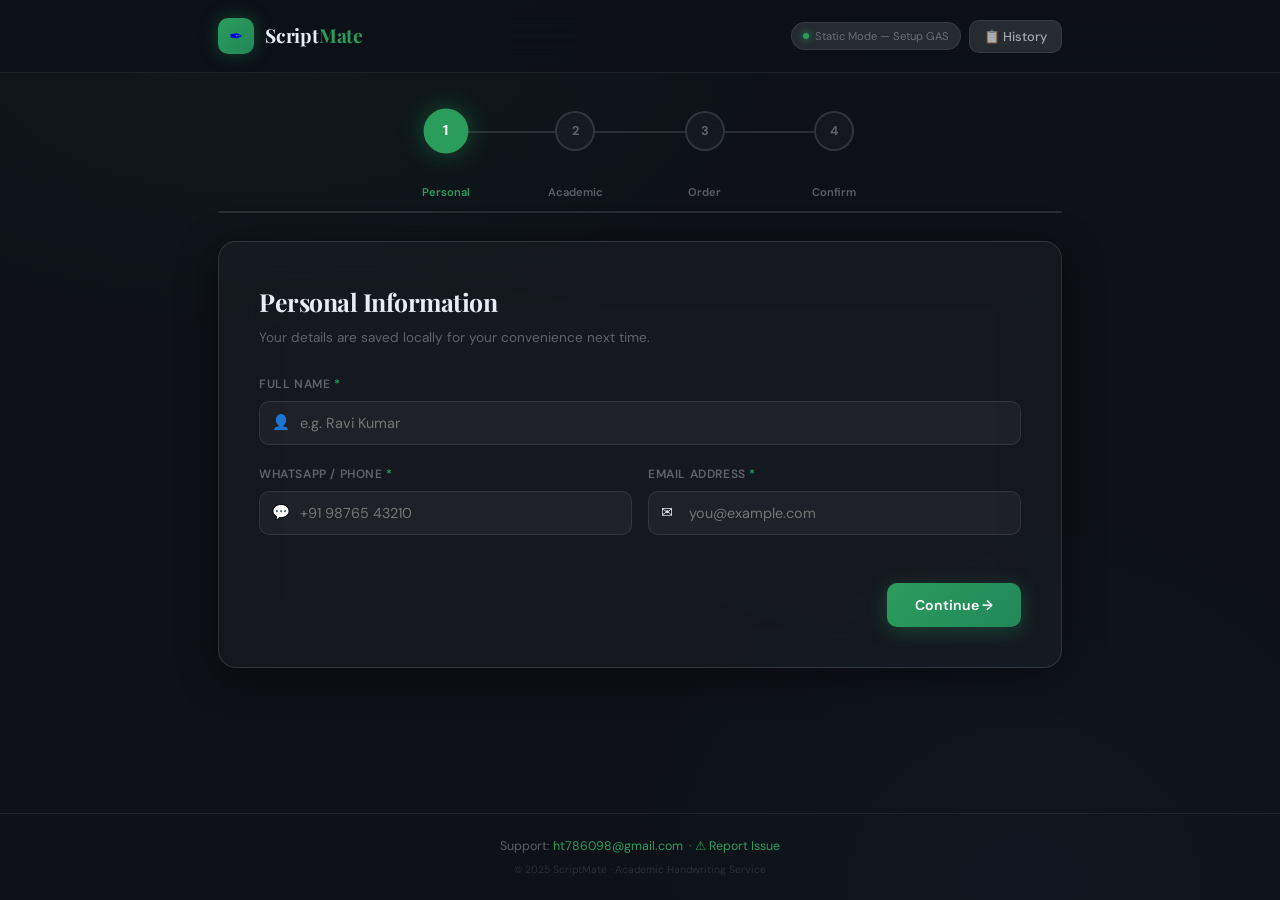
<file: index.html>
<!DOCTYPE html>
<html lang="en">
<head>
<meta charset="UTF-8"/>
<meta name="viewport" content="width=device-width,initial-scale=1.0,maximum-scale=1.0"/>
<title>ScriptMate — Academic Handwriting Service</title>
<meta name="description" content="Professional academic handwriting service for students. Assignments, Class Work, Records & Observations."/>
<link rel="preconnect" href="https://fonts.googleapis.com"/>
<link href="https://fonts.googleapis.com/css2?family=Playfair+Display:wght@600;700;800&family=DM+Sans:wght@300;400;500;600&family=JetBrains+Mono:wght@400;500;600&display=swap" rel="stylesheet"/>
<link rel="stylesheet" href="static/css/main.css"/>
</head>
<body>
<div id="app">

<!-- HEADER -->
<header class="header">
  <div class="container">
    <div class="hdr-inner">
      <a class="logo" href="index.html">
        <div class="logo-icon">✒️</div>
        <span class="logo-text">Script<span>Mate</span></span>
      </a>
      <div class="hdr-right">
        <span class="db-badge"><span class="db-dot on" id="dbDot"></span><span id="dbTxt">Static Mode</span></span>
        <button class="btn-ghost" onclick="openHistory()">📋 History</button>
      </div>
    </div>
  </div>
</header>

<!-- MAIN -->
<main>
<div class="container">
<div class="stepper-wrap">

  <!-- Stepper -->
  <nav class="stepper" aria-label="Order steps">
    <div class="step-item-wrap"><div class="step-circle active" id="sc1">1</div><span class="step-lbl active" id="sl1">Personal</span></div>
    <div class="step-conn" id="cn1"></div>
    <div class="step-item-wrap"><div class="step-circle" id="sc2">2</div><span class="step-lbl" id="sl2">Academic</span></div>
    <div class="step-conn" id="cn2"></div>
    <div class="step-item-wrap"><div class="step-circle" id="sc3">3</div><span class="step-lbl" id="sl3">Order</span></div>
    <div class="step-conn" id="cn3"></div>
    <div class="step-item-wrap"><div class="step-circle" id="sc4">4</div><span class="step-lbl" id="sl4">Confirm</span></div>
  </nav>
  <div class="prog-wrap"><div class="prog-fill" id="progFill" style="width:25%"></div></div>

  <!-- STEP 1 — Personal -->
  <section id="s1" class="step-section">
    <div class="card">
      <div class="card-title">Personal Information</div>
      <div class="card-sub">Your details are saved locally for your convenience next time.</div>

      <div class="autofill-bar hidden" id="autofillBar">
        <span>✨</span><p>Welcome back! Details auto-filled.</p>
        <button class="af-clear" onclick="clearSaved()">Clear</button>
      </div>

      <div class="field">
        <label class="lbl">Full Name <span class="req">*</span></label>
        <div class="inp-wrap"><span class="inp-ico">👤</span>
          <input type="text" id="f_name" class="has-ico" placeholder="e.g. Ravi Kumar" autocomplete="name"/>
        </div>
        <div class="err" id="e_name">⚠ Minimum 3 characters required</div>
      </div>

      <div class="field-row">
        <div class="field">
          <label class="lbl">WhatsApp / Phone <span class="req">*</span></label>
          <div class="inp-wrap"><span class="inp-ico">💬</span>
            <input type="tel" id="f_phone" class="has-ico" placeholder="+91 98765 43210" maxlength="15" autocomplete="tel"/>
          </div>
          <div class="err" id="e_phone">⚠ Enter a valid phone number</div>
        </div>
        <div class="field">
          <label class="lbl">Email Address <span class="req">*</span></label>
          <div class="inp-wrap"><span class="inp-ico">✉️</span>
            <input type="email" id="f_email" class="has-ico" placeholder="you@example.com" autocomplete="email"/>
          </div>
          <div class="err" id="e_email">⚠ Enter a valid email address</div>
        </div>
      </div>

      <div class="btn-row"><button class="btn btn-primary" onclick="nextStep(2)">Continue →</button></div>
    </div>
  </section>

  <!-- STEP 2 — Academic -->
  <section id="s2" class="step-section hidden">
    <div class="card">
      <div class="card-title">Academic Details</div>
      <div class="card-sub">Tell us about your course and the type of work needed.</div>

      <div class="field-row">
        <div class="field">
          <label class="lbl">College Name <span class="req">*</span></label>
          <input type="text" id="f_college" placeholder="e.g. JNTU Hyderabad"/>
          <div class="err" id="e_college">⚠ Enter college name (min 3 chars)</div>
        </div>
        <div class="field">
          <label class="lbl">Roll Number <span class="req">*</span></label>
          <input type="text" id="f_roll" placeholder="e.g. 21A91A0501"/>
          <div class="err" id="e_roll">⚠ Enter your roll number</div>
        </div>
      </div>

      <div class="field-row-3">
        <div class="field">
          <label class="lbl">Level <span class="req">*</span></label>
          <select id="f_level" onchange="updateYearOptions()"><option value="">— Select —</option>
            <option>B.Tech</option><option>Degree</option><option>Masters</option><option>Diploma</option>
          </select>
          <div class="err" id="e_level">⚠ Select level</div>
        </div>
        <div class="field">
          <label class="lbl">Year <span class="req">*</span></label>
          <select id="f_year"><option value="">—</option>
            <option>1</option><option>2</option><option>3</option><option>4</option>
          </select>
          <div class="err" id="e_year">⚠ Select</div>
        </div>
        <div class="field">
          <label class="lbl">Semester <span class="req">*</span></label>
          <select id="f_sem"><option value="">—</option>
            <option>1</option><option>2</option><option>3</option><option>4</option>
            <option>5</option><option>6</option><option>7</option><option>8</option>
          </select>
          <div class="err" id="e_sem">⚠ Select</div>
        </div>
      </div>

      <div class="field">
        <label class="lbl">Work Type <span class="req">*</span></label>
        <div class="chip-group">
          <label class="chip"><input type="radio" name="wtype" value="Assignment"/><span class="chip-lbl">📝 Assignment</span></label>
          <label class="chip"><input type="radio" name="wtype" value="Class Work"/><span class="chip-lbl">📒 Class Work</span></label>
          <label class="chip"><input type="radio" name="wtype" value="Record"/><span class="chip-lbl">📗 Record</span></label>
          <label class="chip"><input type="radio" name="wtype" value="Observation"/><span class="chip-lbl">🔬 Observation</span></label>
        </div>
        <div class="err" id="e_wtype">⚠ Select a work type</div>
      </div>

      <div class="field">
        <label class="lbl">Extras</label>
        <div class="chip-group">
          <label class="chip">
            <input type="checkbox" id="f_graphs" onchange="calcBillLocal()"/>
            <span class="chip-lbl">📊 Includes Graphs <span class="extra-note">(+₹3/page)</span></span>
          </label>
        </div>
      </div>

      <div class="btn-row">
        <button class="btn btn-secondary" onclick="nextStep(1)">← Back</button>
        <button class="btn btn-primary" onclick="nextStep(3)">Continue →</button>
      </div>
    </div>
  </section>

  <!-- STEP 3 — Order Details -->
  <section id="s3" class="step-section hidden">
    <div class="card">
      <div class="card-title">Order Details</div>
      <div class="card-sub">Specify subject, page count, and any special instructions.</div>

      <div class="field">
        <label class="lbl">Subject Name <span class="req">*</span></label>
        <input type="text" id="f_subject" placeholder="e.g. Data Structures & Algorithms"/>
        <div class="err" id="e_subject">⚠ Enter the subject name</div>
      </div>

      <div class="field">
        <label class="lbl">Number of Pages <span class="req">*</span></label>
        <div class="num-step">
          <button type="button" class="ns-btn" onclick="chgPg(-1)">−</button>
          <input type="number" id="f_pages" value="5" min="1" max="500" oninput="calcBillLocal()"/>
          <button type="button" class="ns-btn" onclick="chgPg(1)">+</button>
          <span class="pg-note">pages</span>
        </div>
        <div class="err" id="e_pages">⚠ Min 1, max 500 pages</div>
      </div>

      <div class="field">
        <label class="lbl">Reference File <span class="opt-note">(PDF/DOC — max 10 MB, optional)</span></label>
        <div class="file-drop" id="fileDrop">
          <input type="file" id="f_file" accept=".pdf,.doc,.docx" onchange="handleFile(this)"/>
          <div class="file-ico">📎</div>
          <p>Drag & drop or <strong>browse files</strong></p>
          <p class="file-types">PDF, DOC, DOCX only</p>
        </div>
        <div class="file-info hidden" id="fileInfo">📄 <span id="fileInfoTxt"></span></div>
        <div class="err" id="e_file">⚠ Invalid file type or size exceeds 10 MB</div>
        <small style="color:var(--mist3);font-size:.72rem;margin-top:4px;display:block">Note: In static mode, file names are noted but files are not uploaded to a server.</small>
      </div>

      <div class="field">
        <label class="lbl">Writing Instructions</label>
        <textarea id="f_instructions" placeholder="e.g. Use blue pen, neat cursive, add margin headings, skip page 4 cover…"></textarea>
      </div>

      <!-- Live Bill -->
      <div class="live-bill" id="liveBill">
        <div class="lb-head">💡 Live Price Estimate</div>
        <div class="lb-row"><span class="lb-l">Pages</span><span class="lb-v" id="b_pg">5</span></div>
        <div class="lb-row"><span class="lb-l">Base Cost (first 15 @ ₹5, rest @ ₹3)</span><span class="lb-v" id="b_base">₹25.00</span></div>
        <div class="lb-row"><span class="lb-l">Graph Charges (+₹3/page, if selected)</span><span class="lb-v" id="b_graph">₹0.00</span></div>
        <div class="lb-total"><span>Grand Total</span><span class="lb-total-v" id="b_total">₹25.00</span></div>
      </div>

      <!-- Terms -->
      <div class="terms-box">
        <h4 class="terms-title">⚠️ Terms & Conditions</h4>
        <ul class="terms-list">
          <li>No refunds once the order is assigned to a writer.</li>
          <li>Accuracy depends entirely on the instructions provided.</li>
          <li>Delivery timelines are estimates and may vary.</li>
          <li>Uploaded files are reference only — do not share confidential data.</li>
        </ul>
        <div class="agree-row">
          <input type="checkbox" id="f_terms"/>
          <label for="f_terms">I have read and agree to the <strong>Terms & Conditions</strong>. I understand no refund will be issued after order confirmation.</label>
        </div>
        <div class="err" id="e_terms">⚠ You must agree to proceed</div>
      </div>

      <div class="btn-row">
        <button class="btn btn-secondary" onclick="nextStep(2)">← Back</button>
        <button class="btn btn-primary" id="submitBtn" onclick="submitOrder()">🚀 Place Order</button>
      </div>
    </div>
  </section>

  <!-- STEP 4 — Success -->
  <section id="s4" class="step-section hidden">
    <div class="success-card">
      <div class="success-center">
        <div class="success-icon">✓</div>
        <h2 class="success-title">Order Confirmed! 🎉</h2>
        <p class="success-sub">Your handwritten work order has been placed successfully.</p>
        <div class="oid-badge" id="finalOid"></div>
      </div>

      <div class="info-section">
        <h3 class="info-sec-title">Customer Details</h3>
        <div class="info-grid" id="fin_customer"></div>
      </div>
      <div class="info-section">
        <h3 class="info-sec-title">Academic Details</h3>
        <div class="info-grid" id="fin_academic"></div>
      </div>
      <div class="info-section">
        <h3 class="info-sec-title">Bill Breakdown</h3>
        <div class="live-bill" id="fin_bill">
          <div class="lb-row"><span class="lb-l">Subject</span><span class="lb-v" id="fin_sub"></span></div>
          <div class="lb-row"><span class="lb-l">Work Type</span><span class="lb-v" id="fin_wt"></span></div>
          <div class="lb-row"><span class="lb-l">Pages</span><span class="lb-v" id="fin_pg"></span></div>
          <div class="lb-row"><span class="lb-l">Base Cost</span><span class="lb-v" id="fin_base"></span></div>
          <div class="lb-row"><span class="lb-l">Graph Charges</span><span class="lb-v" id="fin_graph"></span></div>
          <div class="lb-total"><span>Grand Total</span><span class="lb-total-v" id="fin_total"></span></div>
        </div>
      </div>

      <div class="info-section" style="border-top:none;padding-top:0">
        <button class="btn btn-wa btn-full" id="waBtn">💬 Confirm on WhatsApp</button>
        <button class="btn btn-dl btn-full" onclick="downloadBill()">⬇️ Download Bill as PDF</button>
        <button class="btn btn-secondary btn-full" style="margin-top:10px" onclick="resetOrder()">+ Place Another Order</button>
      </div>
    </div>
  </section>

</div><!-- /stepper-wrap -->
</div><!-- /container -->
</main>

<!-- Footer -->
<footer class="footer">
  <div class="container">
    <p>Support: <a href="mailto:ht786098@gmail.com">ht786098@gmail.com</a>
    &nbsp;·&nbsp;<a href="mailto:ht786098@gmail.com?subject=Issue%20Report">⚠️ Report Issue</a></p>
    <p class="footer-copy">© 2025 ScriptMate · Academic Handwriting Service</p>
  </div>
</footer>

<!-- History Panel -->
<div class="overlay hidden" id="overlay" onclick="closeHistory()"></div>
<aside class="side-panel hidden" id="histPanel" role="dialog" aria-label="Order History">
  <div class="panel-head">
    <h2>📋 Order History</h2>
    <button class="panel-close" onclick="closeHistory()">✕</button>
  </div>
  <div class="panel-body" id="histBody"></div>
</aside>

<script src="static/js/main.js"></script>
</body>
</html>
</file>
<file: static/css/main.css>
/* ═══════════════════════════════════════════
   ScriptMate — Main Stylesheet v3.0
   Aesthetic: Refined dark academia / ink & parchment
════════════════════════════════════════════ */
@import url('https://fonts.googleapis.com/css2?family=Playfair+Display:wght@600;700;800&family=DM+Sans:wght@300;400;500;600&family=JetBrains+Mono:wght@400;500;600&display=swap');

:root {
  --ink:    #0d1117;
  --ink2:   #161b25;
  --ink3:   #1e2634;
  --sage:   #2a9d5c;
  --sage2:  #22875a;
  --sage3:  rgba(42,157,92,0.14);
  --gold:   #d4a843;
  --gold2:  rgba(212,168,67,0.12);
  --mist:   #e8edf5;
  --mist2:  rgba(232,237,245,0.65);
  --mist3:  rgba(232,237,245,0.35);
  --mist4:  rgba(232,237,245,0.12);
  --red:    #e05252;
  --amber:  #e89c45;
  --blue:   #5b8dee;
  --border: rgba(232,237,245,0.08);
  --border2:rgba(232,237,245,0.13);
  --serif:  'Playfair Display', Georgia, serif;
  --sans:   'DM Sans', system-ui, sans-serif;
  --mono:   'JetBrains Mono', monospace;
  --r:      10px;
  --r-lg:   18px;
  --shadow: 0 8px 40px rgba(0,0,0,0.45);
}

*,*::before,*::after { box-sizing:border-box; margin:0; padding:0 }
html { scroll-behavior:smooth; -webkit-tap-highlight-color:transparent }
body {
  font-family: var(--sans);
  background: var(--ink);
  color: var(--mist);
  min-height: 100vh;
  overflow-x: hidden;
  line-height: 1.65;
}

/* Subtle paper texture + green glow */
body::before {
  content:'';
  position:fixed; inset:0; z-index:0; pointer-events:none;
  background:
    radial-gradient(ellipse 65% 50% at 20% 5%,  rgba(42,157,92,0.055) 0%, transparent 65%),
    radial-gradient(ellipse 50% 70% at 80% 100%, rgba(91,141,238,0.04) 0%, transparent 65%),
    url("data:image/svg+xml,%3Csvg xmlns='http://www.w3.org/2000/svg' width='4' height='4'%3E%3Crect width='4' height='4' fill='%230d1117'/%3E%3Ccircle cx='1' cy='1' r='.4' fill='rgba(255,255,255,0.018)'/%3E%3C/svg%3E");
}

button,input,select,textarea { font-family:inherit; -webkit-appearance:none; appearance:none }

/* ── LAYOUT ── */
#app { position:relative; z-index:1; min-height:100vh; display:flex; flex-direction:column }
.container { max-width:900px; margin:0 auto; padding:0 clamp(14px,4vw,28px); width:100% }
main { flex:1; padding-bottom:56px }
.hidden { display:none !important }

/* ── HEADER ── */
.header {
  padding: clamp(12px,2vw,18px) 0;
  border-bottom: 1px solid var(--border);
  backdrop-filter: blur(28px); -webkit-backdrop-filter: blur(28px);
  position: sticky; top:0; z-index:200;
  background: rgba(13,17,23,0.92);
}
.hdr-inner { display:flex; align-items:center; justify-content:space-between; gap:12px }
.logo { display:flex; align-items:center; gap:11px; text-decoration:none; flex-shrink:0 }
.logo-icon {
  width:36px; height:36px;
  background: linear-gradient(135deg, var(--sage), var(--sage2));
  border-radius:10px; display:grid; place-items:center; font-size:17px;
  box-shadow: 0 0 18px rgba(42,157,92,0.38); flex-shrink:0;
}
.logo-text { font-family:var(--serif); font-size:clamp(1rem,3vw,1.2rem); font-weight:700; letter-spacing:-.01em; color:var(--mist) }
.logo-text span { color:var(--sage) }
.hdr-right { display:flex; gap:8px; align-items:center; flex-wrap:wrap }

.db-badge {
  display:flex; align-items:center; gap:6px;
  font-size:.7rem; color:var(--mist3);
  background:var(--mist4); border:1px solid var(--border);
  padding:4px 11px; border-radius:20px;
}
.db-dot { width:6px; height:6px; border-radius:50%; background:#4a5568; flex-shrink:0 }
.db-dot.on { background:var(--sage); box-shadow:0 0 7px var(--sage) }

.btn-ghost {
  background:var(--mist4); border:1px solid var(--border); color:var(--mist2);
  padding:7px clamp(9px,2vw,14px); border-radius:var(--r);
  font-size:clamp(.72rem,2vw,.8rem); font-weight:500;
  cursor:pointer; transition:all .2s; display:flex; align-items:center; gap:5px;
  white-space:nowrap; text-decoration:none;
}
.btn-ghost:hover { background:rgba(42,157,92,0.1); border-color:rgba(42,157,92,0.35); color:var(--mist) }

/* ── STEPPER ── */
.stepper-wrap { padding: clamp(22px,5vw,38px) 0 0 }
.stepper {
  display:flex; align-items:flex-start; justify-content:center;
  margin-bottom: clamp(20px,4vw,32px);
}
.step-item-wrap {
  display:flex; flex-direction:column; align-items:center;
  padding-bottom:28px; position:relative;
}
.step-circle {
  width:clamp(32px,8vw,40px); height:clamp(32px,8vw,40px);
  border-radius:50%; display:grid; place-items:center;
  font-size:clamp(.68rem,2vw,.8rem); font-weight:700;
  border:2px solid var(--border2); background:rgba(255,255,255,0.03);
  color:var(--mist3); transition:all .4s cubic-bezier(.34,1.56,.64,1); z-index:1;
}
.step-circle.active {
  border-color:var(--sage); background:var(--sage); color:#fff;
  box-shadow:0 0 22px rgba(42,157,92,0.45); transform:scale(1.12);
}
.step-circle.done { border-color:var(--sage); background:var(--sage3); color:var(--sage) }
.step-lbl {
  font-size:clamp(.6rem,1.8vw,.7rem); font-weight:600; color:var(--mist3);
  position:absolute; bottom:-22px; left:50%; transform:translateX(-50%);
  white-space:nowrap; transition:color .3s;
}
.step-lbl.active,.step-lbl.done { color:var(--sage) }
.step-conn {
  width:clamp(30px,7vw,90px); height:2px; background:var(--border2);
  transition:background .4s; margin-top:clamp(16px,4vw,20px); flex-shrink:0;
}
.step-conn.done { background:var(--sage) }
.prog-wrap { height:2px; background:var(--mist4); border-radius:2px; overflow:hidden; margin-bottom:clamp(18px,4vw,28px) }
.prog-fill { height:100%; background:linear-gradient(90deg,var(--sage),#5ad49a); border-radius:2px; transition:width .55s cubic-bezier(.4,0,.2,1) }

/* ── STEP ANIM ── */
.step-section { animation: stepIn .38s cubic-bezier(.34,1.56,.64,1) }
@keyframes stepIn { from{opacity:0;transform:translateY(16px)} to{opacity:1;transform:translateY(0)} }

/* ── CARD ── */
.card {
  background: rgba(255,255,255,0.033);
  border: 1px solid var(--border2);
  border-radius: var(--r-lg);
  padding: clamp(20px,5vw,40px);
  backdrop-filter: blur(24px); -webkit-backdrop-filter: blur(24px);
  box-shadow: var(--shadow);
}
.card-title {
  font-family: var(--serif);
  font-size: clamp(1.2rem,4vw,1.55rem);
  font-weight:700; margin-bottom:4px; letter-spacing:-.02em; color:var(--mist)
}
.card-sub { font-size:clamp(.78rem,2.5vw,.85rem); color:var(--mist3); margin-bottom:clamp(18px,4vw,26px) }

/* ── FORM ── */
.field { margin-bottom: clamp(14px,3vw,20px) }
.field-row   { display:grid; grid-template-columns:1fr 1fr; gap:clamp(10px,3vw,16px) }
.field-row-3 { display:grid; grid-template-columns:2fr 1fr 1fr; gap:clamp(10px,3vw,14px) }
.lbl {
  display:block; font-size:clamp(.68rem,2vw,.75rem); font-weight:600;
  color:var(--mist3); margin-bottom:6px;
  letter-spacing:.05em; text-transform:uppercase;
}
.req { color:var(--sage) }
.inp-wrap { position:relative }
.inp-ico { position:absolute; left:13px; top:50%; transform:translateY(-50%); font-size:.9rem; pointer-events:none }

input[type="text"],input[type="email"],input[type="tel"],
input[type="number"],input[type="password"],select,textarea {
  width:100%; background:rgba(255,255,255,0.04);
  border:1.5px solid rgba(232,237,245,0.09); border-radius:var(--r);
  color:var(--mist); font-family:var(--sans);
  font-size:clamp(.83rem,2.5vw,.9rem);
  padding:clamp(10px,2vw,12px) 14px;
  transition:border-color .22s,background .22s,box-shadow .22s;
  outline:none;
}
.has-ico { padding-left:40px !important }
input:focus,select:focus,textarea:focus {
  border-color:var(--sage); background:rgba(42,157,92,0.06);
  box-shadow:0 0 0 3px rgba(42,157,92,0.12);
}
input.err-f,select.err-f,textarea.err-f {
  border-color:var(--red) !important; background:rgba(224,82,82,0.05) !important;
}
.err { color:var(--red); font-size:.71rem; margin-top:4px; display:none; align-items:center; gap:4px; line-height:1.4 }
.err.show { display:flex }
select option { background:#1a2230; color:var(--mist) }
textarea { resize:vertical; min-height:90px; line-height:1.55 }
input[type="number"]::-webkit-inner-spin-button,
input[type="number"]::-webkit-outer-spin-button { -webkit-appearance:none }

/* Autofill bar */
.autofill-bar {
  display:flex; align-items:center; gap:10px;
  background:rgba(42,157,92,0.07); border:1px solid rgba(42,157,92,0.18);
  border-radius:var(--r); padding:10px 14px; margin-bottom:16px; flex-wrap:wrap;
}
.autofill-bar p { font-size:.8rem; color:var(--mist2); flex:1; min-width:140px }
.af-clear {
  background:rgba(42,157,92,0.16); border:1px solid rgba(42,157,92,0.28);
  color:var(--sage); padding:4px 11px; border-radius:7px;
  font-size:.74rem; font-weight:600; cursor:pointer; font-family:var(--sans);
  white-space:nowrap; transition:background .2s;
}
.af-clear:hover { background:rgba(42,157,92,0.28) }

/* Chip group */
.chip-group { display:flex; flex-wrap:wrap; gap:8px; margin-top:5px }
.chip { position:relative; cursor:pointer }
.chip input { position:absolute; opacity:0; width:0; height:0 }
.chip-lbl {
  display:flex; align-items:center; gap:6px;
  padding:clamp(7px,1.5vw,9px) clamp(12px,2.5vw,16px);
  border-radius:9px; border:1.5px solid rgba(232,237,245,0.1);
  background:rgba(255,255,255,0.03);
  font-size:clamp(.76rem,2vw,.82rem); font-weight:500;
  transition:all .2s; color:var(--mist3); user-select:none;
}
.chip input:checked ~ .chip-lbl { border-color:var(--sage); background:var(--sage3); color:var(--sage) }
.chip-lbl:hover { border-color:rgba(42,157,92,0.35); background:rgba(42,157,92,0.06) }
.extra-note { color:var(--sage); font-size:.7rem }
.opt-note { font-size:.67rem; color:var(--mist3); text-transform:none; letter-spacing:0 }

/* Page stepper */
.num-step { display:flex; align-items:center; gap:10px; flex-wrap:wrap }
.ns-btn {
  width:36px; height:36px; border-radius:9px;
  background:rgba(42,157,92,0.11); border:1px solid rgba(42,157,92,0.28);
  color:var(--sage); font-size:1.3rem; font-weight:700;
  cursor:pointer; transition:all .2s; display:grid; place-items:center; flex-shrink:0;
}
.ns-btn:hover { background:var(--sage); color:#fff }
.num-step input { width:76px; text-align:center; font-family:var(--mono); font-weight:700; font-size:.95rem }
.pg-note { font-size:.8rem; color:var(--sage) }

/* File drop */
.file-drop {
  border:2px dashed rgba(232,237,245,0.1); border-radius:var(--r-lg);
  padding:clamp(20px,4vw,30px); text-align:center;
  cursor:pointer; transition:all .3s; background:rgba(255,255,255,0.02); position:relative;
}
.file-drop:hover,.file-drop.drag { border-color:var(--sage); background:rgba(42,157,92,0.05) }
.file-drop input[type="file"] { position:absolute; inset:0; opacity:0; cursor:pointer; width:100%; height:100% }
.file-ico { font-size:2rem; margin-bottom:5px }
.file-drop p { font-size:clamp(.76rem,2vw,.83rem); color:var(--mist3) }
.file-drop strong { color:var(--sage) }
.file-types { font-size:.7rem; margin-top:3px }
.file-info {
  margin-top:8px; padding:7px 13px; background:rgba(42,157,92,0.09);
  border-radius:8px; font-size:.77rem; color:var(--sage);
  display:flex; align-items:center; gap:7px; word-break:break-all;
}

/* Live bill */
.live-bill {
  background: linear-gradient(135deg,rgba(42,157,92,0.06),rgba(91,141,238,0.04));
  border: 1px solid rgba(42,157,92,0.16); border-radius:14px;
  padding: clamp(14px,3vw,22px); margin-top:18px;
}
.lb-head { font-size:.66rem; text-transform:uppercase; letter-spacing:.1em; color:var(--mist3); font-weight:700; margin-bottom:12px }
.lb-row { display:flex; justify-content:space-between; align-items:center; padding:6px 0; border-bottom:1px solid rgba(255,255,255,0.04) }
.lb-row:last-of-type { border-bottom:none }
.lb-l { font-size:clamp(.74rem,2vw,.81rem); color:var(--mist3) }
.lb-v { font-family:var(--mono); font-size:clamp(.77rem,2vw,.85rem); font-weight:600 }
.lb-total {
  display:flex; justify-content:space-between; align-items:center;
  padding-top:11px; margin-top:8px; border-top:2px solid rgba(42,157,92,0.28);
  font-weight:700; font-size:clamp(.9rem,2.5vw,.96rem);
}
.lb-total-v { font-family:var(--mono); font-size:clamp(1.15rem,4vw,1.35rem); font-weight:800; color:var(--sage) }

/* Terms */
.terms-box {
  background:rgba(212,168,67,0.05); border:1px solid rgba(212,168,67,0.18);
  border-radius:12px; padding:clamp(13px,3vw,18px); margin-top:18px;
}
.terms-title { font-size:clamp(.75rem,2vw,.82rem); font-weight:700; color:var(--gold); margin-bottom:9px; display:flex; align-items:center; gap:6px }
.terms-list { list-style:none }
.terms-list li { font-size:clamp(.72rem,2vw,.78rem); color:var(--mist3); padding:3px 0 3px 16px; position:relative; line-height:1.5 }
.terms-list li::before { content:'→'; position:absolute; left:0; color:var(--gold); font-size:.67rem; top:5px }
.agree-row { display:flex; align-items:flex-start; gap:9px; margin-top:12px; cursor:pointer }
.agree-row input[type="checkbox"] {
  width:18px; height:18px; flex-shrink:0; cursor:pointer; margin-top:2px;
  appearance:none; -webkit-appearance:none;
  border:2px solid var(--sage); border-radius:4px;
  background:transparent; position:relative; transition:background .2s,border-color .2s;
}
.agree-row input[type="checkbox"]:checked {
  background:var(--sage); border-color:var(--sage);
}
.agree-row input[type="checkbox"]:checked::after {
  content:''; position:absolute; left:4px; top:1px;
  width:6px; height:10px; border:2px solid #fff;
  border-top:none; border-left:none; transform:rotate(45deg);
}
.agree-row label { font-size:clamp(.75rem,2vw,.8rem); color:var(--mist2); cursor:pointer; line-height:1.45 }

/* ── BUTTONS ── */
.btn {
  display:inline-flex; align-items:center; justify-content:center; gap:7px;
  padding:clamp(10px,2vw,13px) clamp(16px,4vw,28px); border-radius:var(--r);
  font-family:var(--sans); font-size:clamp(.8rem,2vw,.88rem); font-weight:600;
  cursor:pointer; border:none; transition:all .22s; text-decoration:none;
}
.btn-primary {
  background: linear-gradient(135deg,var(--sage),var(--sage2)); color:#fff;
  box-shadow: 0 4px 20px rgba(42,157,92,0.32);
}
.btn-primary:hover { transform:translateY(-2px); box-shadow:0 8px 28px rgba(42,157,92,0.42) }
.btn-primary:active { transform:translateY(0) }
.btn-secondary { background:rgba(255,255,255,0.05); border:1.5px solid var(--border2); color:var(--mist2) }
.btn-secondary:hover { background:rgba(255,255,255,0.09) }
.btn-wa { background:#25D366; color:#fff; box-shadow:0 4px 16px rgba(37,211,102,0.28) }
.btn-wa:hover { background:#1db954; transform:translateY(-1px) }
.btn-dl { background:rgba(91,141,238,0.1); border:1px solid rgba(91,141,238,0.22); color:#89adff }
.btn-dl:hover { background:rgba(91,141,238,0.2) }
.btn-full { width:100%; margin-top:9px }
.btn-row { display:flex; gap:10px; margin-top:clamp(18px,4vw,28px); justify-content:flex-end; flex-wrap:wrap }
.btn.loading { pointer-events:none; opacity:.75 }
.btn.loading::after {
  content:''; display:inline-block; width:14px; height:14px; border-radius:50%;
  border:2px solid rgba(255,255,255,0.3); border-top-color:#fff;
  animation:spin .65s linear infinite;
}
@keyframes spin { to{transform:rotate(360deg)} }

/* ── SUCCESS ── */
.success-card {
  background: rgba(255,255,255,0.03); border:1px solid var(--border2);
  border-radius:var(--r-lg); padding:clamp(22px,5vw,42px);
  animation:stepIn .45s cubic-bezier(.34,1.56,.64,1);
  box-shadow: var(--shadow);
}
.success-center { text-align:center; margin-bottom:26px }
.success-icon {
  width:60px; height:60px;
  background:linear-gradient(135deg,var(--sage),var(--sage2));
  border-radius:50%; display:grid; place-items:center; font-size:24px;
  margin:0 auto 16px; box-shadow:0 0 38px rgba(42,157,92,0.38);
  animation:popIn .5s cubic-bezier(.34,1.56,.64,1) .1s both;
}
@keyframes popIn { from{transform:scale(0)} to{transform:scale(1)} }
.success-title { font-family:var(--serif); font-size:clamp(1.2rem,4vw,1.65rem); font-weight:700; margin-bottom:4px }
.success-sub { font-size:.84rem; color:var(--mist3); margin-bottom:12px }
.oid-badge {
  display:inline-flex; align-items:center; gap:6px;
  background:var(--sage3); border:1px solid rgba(42,157,92,0.25);
  border-radius:8px; padding:7px 16px; font-family:var(--mono);
  font-size:clamp(.72rem,2vw,.8rem); color:var(--sage); word-break:break-all;
}
.info-section { margin-top:20px; padding-top:16px; border-top:1px solid var(--border) }
.info-sec-title { font-size:.66rem; text-transform:uppercase; letter-spacing:.1em; color:var(--mist3); margin-bottom:10px; font-weight:700 }
.info-grid { display:grid; grid-template-columns:repeat(auto-fit,minmax(145px,1fr)); gap:8px }
.info-item { background:rgba(255,255,255,0.03); border-radius:9px; padding:11px }
.info-item .ik { font-size:.63rem; color:var(--mist3); text-transform:uppercase; letter-spacing:.05em; margin-bottom:3px }
.info-item .iv { font-size:clamp(.78rem,2.2vw,.85rem); font-weight:600; word-break:break-word }

/* ── HISTORY PANEL ── */
.overlay { position:fixed; inset:0; background:rgba(0,0,0,0.6); z-index:300; animation:fadeIn .2s }
.side-panel {
  position:fixed; right:0; top:0; height:100dvh;
  width:clamp(290px,88vw,390px);
  background:rgba(13,17,23,0.97);
  border-left:1px solid var(--border2);
  backdrop-filter:blur(32px); -webkit-backdrop-filter:blur(32px);
  z-index:400; display:flex; flex-direction:column;
  animation:slideRight .35s cubic-bezier(.34,1.56,.64,1);
}
@keyframes slideRight { from{transform:translateX(100%)} to{transform:translateX(0)} }
.panel-head {
  padding:18px clamp(13px,4vw,22px); border-bottom:1px solid var(--border);
  display:flex; align-items:center; justify-content:space-between; flex-shrink:0;
}
.panel-head h2 { font-family:var(--serif); font-size:clamp(.92rem,3vw,1.05rem); font-weight:700 }
.panel-close { background:none; border:none; color:var(--mist); font-size:1.2rem; cursor:pointer; opacity:.5; transition:opacity .2s; line-height:1; padding:3px }
.panel-close:hover { opacity:1 }
.panel-body { flex:1; overflow-y:auto; padding:12px clamp(11px,4vw,20px); overscroll-behavior:contain }
.panel-body::-webkit-scrollbar { width:4px }
.panel-body::-webkit-scrollbar-thumb { background:rgba(255,255,255,0.09); border-radius:4px }

.h-stats {
  display:grid; grid-template-columns:repeat(3,1fr); gap:7px;
  background:rgba(42,157,92,0.06); border:1px solid rgba(42,157,92,0.14);
  border-radius:11px; padding:12px; margin-bottom:14px;
}
.h-stat { text-align:center }
.h-stat-v { font-family:var(--mono); font-size:clamp(.95rem,4vw,1.05rem); font-weight:700; color:var(--sage) }
.h-stat-l { font-size:.62rem; color:var(--mist3); margin-top:2px }
.h-item {
  background:rgba(255,255,255,0.03); border:1px solid rgba(232,237,245,0.07);
  border-radius:11px; padding:clamp(11px,3vw,15px); margin-bottom:9px; transition:border-color .2s;
}
.h-item:hover { border-color:rgba(42,157,92,0.28) }
.h-item-top { display:flex; justify-content:space-between; align-items:flex-start; margin-bottom:8px; gap:7px }
.h-oid { font-family:var(--mono); font-size:.67rem; color:var(--sage); word-break:break-all }
.h-date { font-size:.65rem; color:var(--mist3); flex-shrink:0 }
.h-details { display:grid; grid-template-columns:1fr 1fr; gap:4px }
.h-det { font-size:.73rem; color:var(--mist3) }
.h-det span { color:var(--mist); font-weight:600 }
.h-foot { display:flex; justify-content:space-between; align-items:center; margin-top:8px; padding-top:8px; border-top:1px solid rgba(255,255,255,0.05) }
.h-foot-l { font-size:.72rem; color:var(--mist3) }
.h-foot-v { font-family:var(--mono); font-weight:700; color:var(--sage); font-size:.9rem }
.h-empty { text-align:center; padding:48px 20px; color:var(--mist3) }
.h-empty .ei { font-size:2.6rem; margin-bottom:11px }

/* ── TOAST ── */
.toast {
  position:fixed; bottom:clamp(14px,3vw,24px);
  left:50%; transform:translateX(-50%);
  background:rgba(42,157,92,0.96); color:#fff;
  padding:10px clamp(14px,4vw,22px); border-radius:11px;
  font-size:clamp(.78rem,2vw,.84rem); font-weight:600;
  z-index:999; backdrop-filter:blur(12px);
  display:flex; align-items:center; gap:7px;
  box-shadow:0 8px 32px rgba(0,0,0,0.4); white-space:nowrap; max-width:90vw;
  animation:toastIn .3s cubic-bezier(.34,1.56,.64,1);
}
@keyframes toastIn { from{transform:translateX(-50%) translateY(60px)} to{transform:translateX(-50%) translateY(0)} }
.toast.t-err { background:rgba(224,82,82,0.96) }
.toast.t-info { background:rgba(91,141,238,0.96) }

/* ── FOOTER ── */
.footer {
  padding:clamp(14px,3vw,22px) 0; border-top:1px solid var(--border);
  text-align:center; font-size:clamp(.72rem,2vw,.78rem); color:var(--mist3);
}
.footer a { color:var(--sage); text-decoration:none }
.footer a:hover { text-decoration:underline }
.footer-copy { margin-top:4px; font-size:.65rem; opacity:.38 }

/* ── RESPONSIVE ── */
@media(max-width:600px) {
  .field-row,.field-row-3 { grid-template-columns:1fr }
  .btn-row { justify-content:stretch }
  .btn-row .btn { flex:1; min-width:0 }
  .step-conn { width:clamp(20px,5vw,42px) }
}
@media(max-width:380px) {
  .step-circle { width:26px; height:26px; font-size:.6rem }
  .step-lbl { font-size:.54rem }
}
@keyframes fadeIn { from{opacity:0} to{opacity:1} }
</file>
